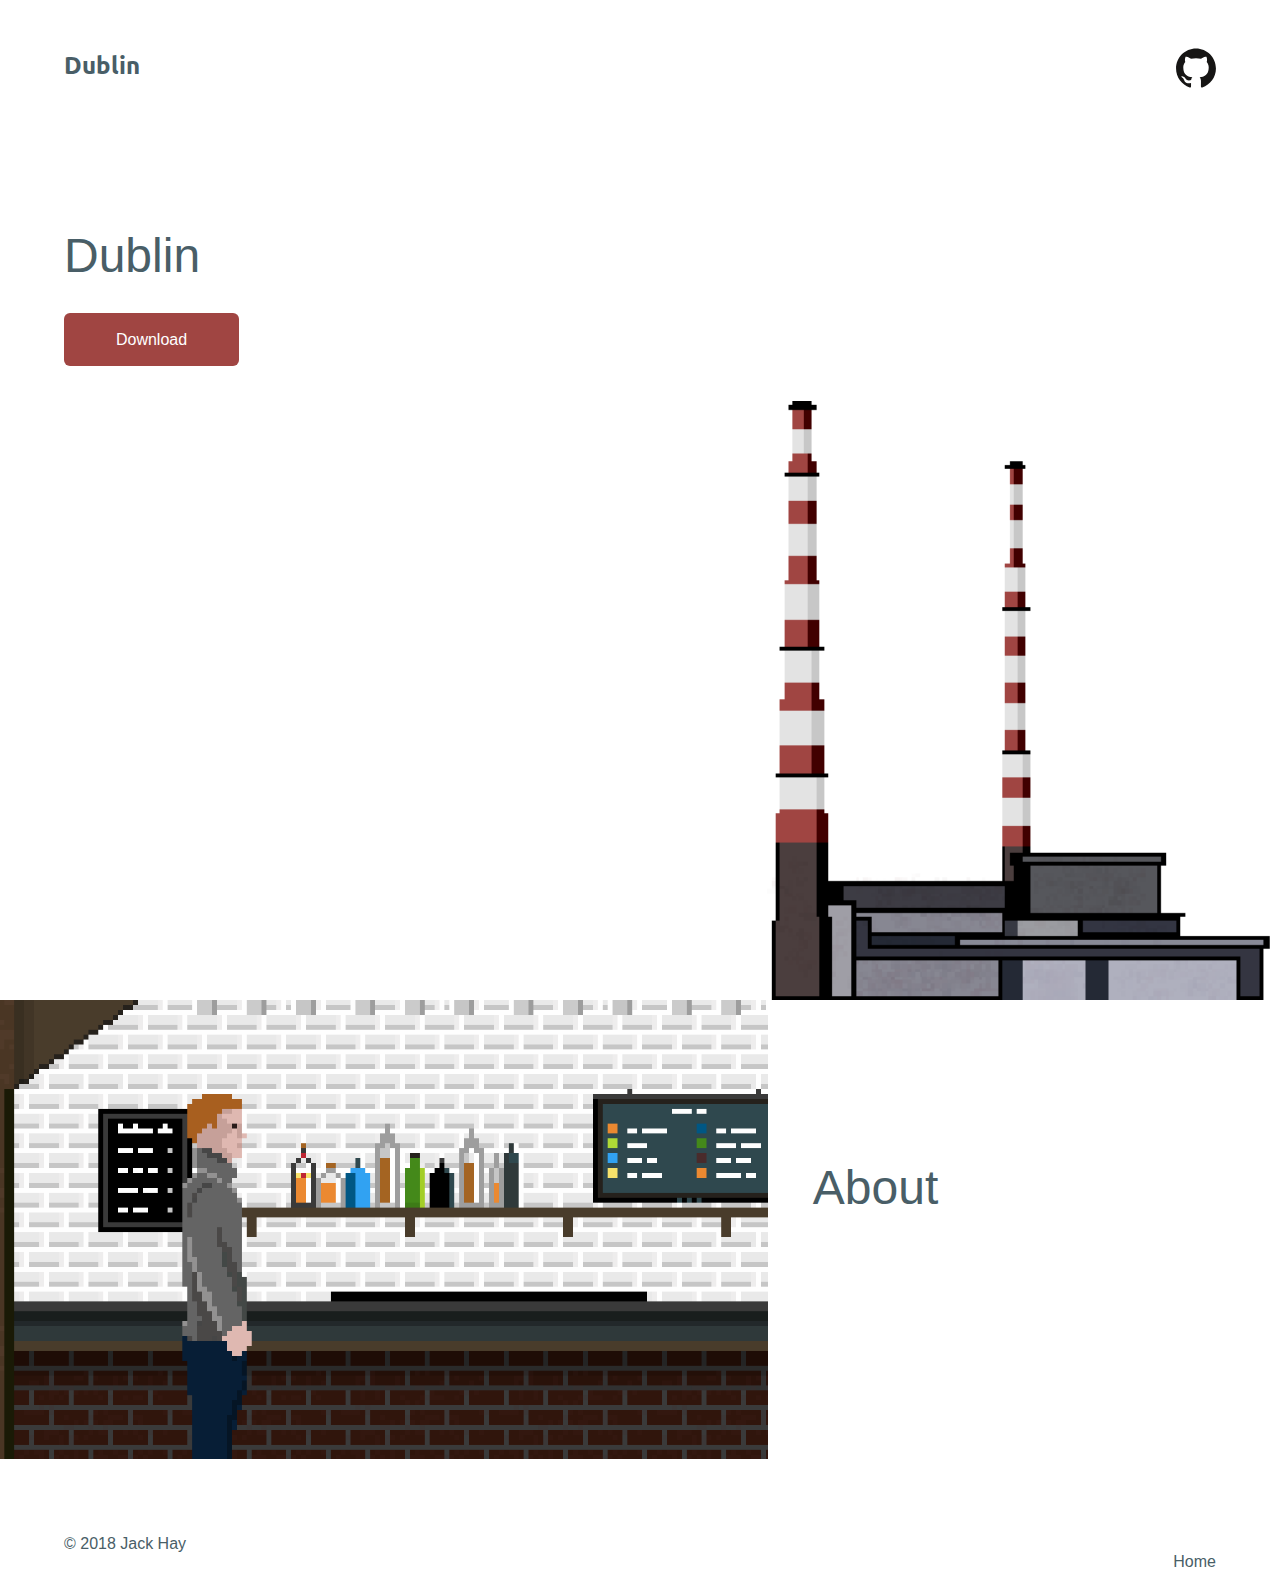
<file: web/web_content/index.html>
<!DOCTYPE html>
<html>
<head>
  <title> Dublin | Home </title>
  <meta charset="UTF-8">
  <meta name="viewport" content="width=device-width, initial-scale=1.0">
  <link rel="stylesheet" href="main.css" />
  <link rel="shortcut icon" type="image/png" href="images/favicon.png"/>
  <link href="https://fonts.googleapis.com/css?family=Audiowide|Press+Start+2P|Ubuntu" rel="stylesheet">
</head>
<body>
  <header>
    <nav>
      <a href="index.html">Dublin</a>
      <a href="https://github.com/jackHay22/Dublin"><img src="images/github.svg" alt="nav icon"></a>
    </nav>
    <h1>Dublin</h1>
    <a href="Dublin.zip" class="buttonFilled">Download</a>
  </header>
  <div class="about">
    <h1>About</h1>

  </div>
  <footer>
    <p>
      © 2018 Jack Hay
    </p>
    <div class="footerPages">
      <a href="https://jackhay.io">Home</a>
    </div>
  </footer>
</body>
</html>
</file>
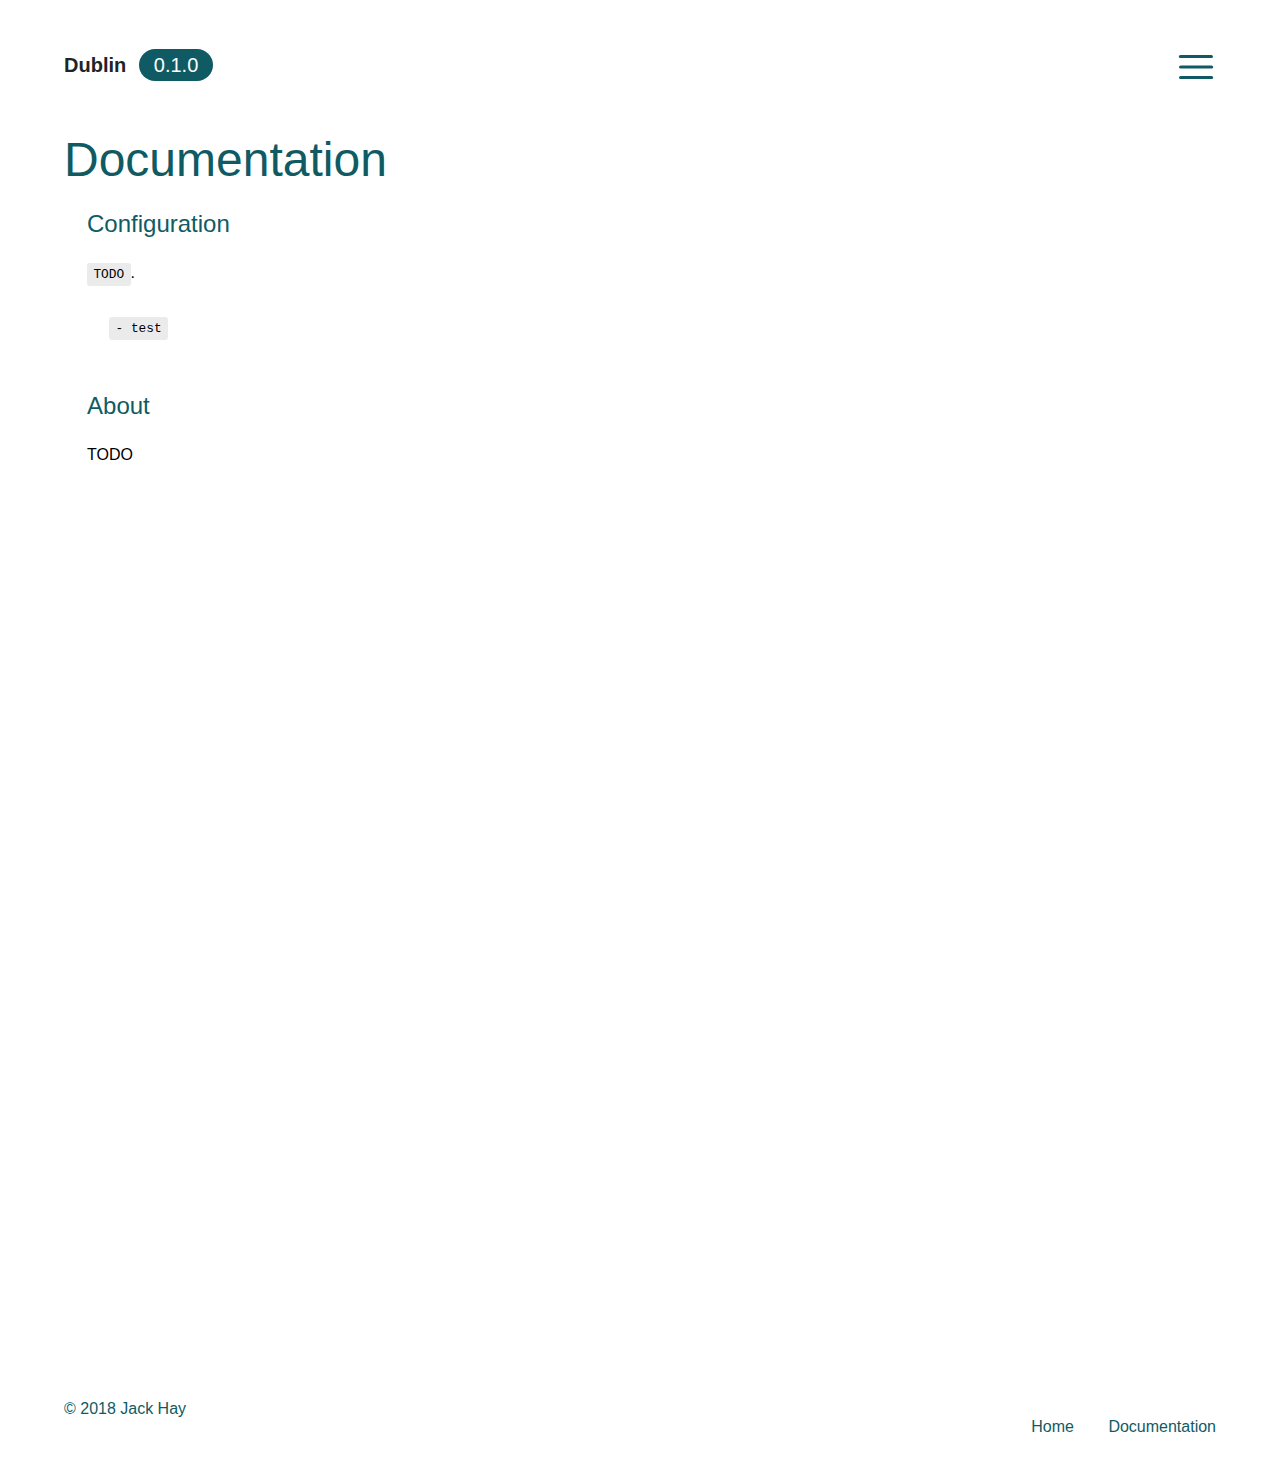
<file: web/docs.html>
<!DOCTYPE html>
<html>
<head>
  <title> Dublin | Docs </title>
  <meta charset="UTF-8">
  <meta name="viewport" content="width=device-width, initial-scale=1.0">
  <link rel="stylesheet" href="main.css" />
  <link rel="shortcut icon" type="image/png" href="images/favicon.png"/>
</head>
<body>
  <div class="docs">
    <nav>
      <a href="index.html">Dublin <span>0.1.0</span></a>
      <a href="#"><img src="images/nav.svg" alt="nav icon"></a>
    </nav>
    <h1>Documentation</h1>
    <h3>
      Configuration
    </h3>
    <p>
      <code>TODO</code>.
    </p>
    <div class="list">
      <p> <code>- test</code></p>
    </div>
    <h3>
      About
    </h3>
    <p>
      TODO
    </p>
  </div>
  <footer>
    <p>
      © 2018 Jack Hay
    </p>
    <div class="footerPages">
      <a href="index.html">Home</a>
      <a href="docs.html">Documentation</a>
    </div>
  </footer>
</body>
</html>
</file>
<file: web/web_content/main.css>
/*-GLOBAL-*/
* {
  margin: 0;
  padding: 0;
  outline: 0;
  font-size: 100%;
  vertical-align: baseline;
  image-rendering: -webkit-optimize-contrast;
}
html {
  font-family: Circular Std, sans-serif;
}
body {
  width: 100%;
}
h1 {
  font-size: 48px;
  font-weight: 100;
  color: #495E67;
}
h3 {
  font-size: 24px;
}
p {
  font-size: 16px;
}

.buttonFilled {
  display: block;
  text-decoration: none;
  color: white;
  background-color: #A04542;
  border-radius: 6px;
  width: 175px;
  height: 53px;
  line-height: 53px;
  text-align: center;
  margin-top: 30px;
  /* font-family: 'Press Start 2P', cursive; */
}
.buttonFilled:hover {
    background-color: #8C3C3A;
}

/*-NAV-*/
nav {
  line-height: 130px;
  text-align: right;
  font-family: 'Ubuntu', sans-serif;
}
nav a {
  text-decoration: none;
  color: #495E67;
  font-size: 24px;
  font-weight: 700;
}
nav a:first-child {
  float: left;
}
nav a img {
  vertical-align: middle;
  image-rendering: -webkit-optimize-contrast;
}
nav a span {
  background-color: #495E67;
  padding: 5px 15px;
  border-radius: 1000px;
  font-weight: 100;
  font-size: 20px;
  color: white;
  margin-left: 7px;
}

/*-HEADER-*/
header {
  height: 1000px;
  min-height: 1000px;
  padding: 0 5%;
  background-image: url(images/background_header.png);
  background-repeat: no-repeat;
  background-size: contain;
  background-position: bottom right;
}
header h1 {
  width: 40%;
  margin: 2em 0 0 0;
}

/*-About-*/
.about {
  text-align: left;
  padding: 10em 5% 20em 5%;
  background-image: url(images/underdog.png);
  background-repeat: no-repeat;
  background-size: 60%;
  background-position: top left;
}
.about h1, .started a {
  margin-left: 65%;
}

/*-Footer-*/
footer {
  padding: 0 5%;
  margin-bottom: 40px;
  color: #495E67;
}
footer p, .footerPages {
  display: incline-block;
}
.footerPages {
  float: right;
}
.footerPages a {
  text-decoration: none;
  font-weight: 100;
  color: #495E67;
  margin-left: 30px;
}

@media only screen and (max-width: 1200px) {
  body {
    /* background-color: lightblue; */
  }

}
</file>
<file: web/main.css>
/*-GLOBAL-*/
* {
  margin: 0;
  padding: 0;
  outline: 0;
  font-size: 100%;
  vertical-align: baseline;
  image-rendering: -webkit-optimize-contrast;
}
html {
  font-family: Circular Std, sans-serif;
}
body {
  width: 100%;
}
h1 {
  font-size: 48px;
  font-weight: 100;
  color: #105B63;
}
h3 {
  font-size: 24px;
}
p {
  font-size: 16px;
}

.buttonOutline {
  display: block;
  text-decoration: none;
  color: #105B63;
  border: 2px solid #105B63;
  border-radius: 6px;
  width: 175px;
  height: 53px;
  line-height: 53px;
  text-align: center;
  margin-top: 30px;
}

.buttonOutline:hover {
    background-color: #105B63;
    color: white;
}
.buttonFilled {
  display: block;
  text-decoration: none;
  color: white;
  background-color: #105B63;
  border-radius: 6px;
  width: 175px;
  height: 53px;
  line-height: 53px;
  text-align: center;
  margin-top: 30px;
}
.buttonFilled:hover {
    background-color: #0D4B52;
}

/*-NAV-*/
nav {
  line-height: 130px;
  text-align: right;
}
nav a {
  text-decoration: none;
  color: #202427;
  font-size: 20px;
  font-weight: 700;
}
nav a:first-child {
  float: left;
}
nav a img {
  vertical-align: middle;
  image-rendering: -webkit-optimize-contrast;
}
nav a span {
  background-color: #105B63;
  padding: 5px 15px;
  border-radius: 1000px;
  font-weight: 100;
  color: white;
  margin-left: 7px;
}

/* ABOUT paragraph */
.descriptionSection {
  padding: 0 5%;
  background-image: url(images/background_about.svg);
  background-repeat: no-repeat;
  background-position: left center;
  background-size: 80%;
  height: 900px;
  min-height: 900px;
}
.descriptionSection h1 {
  margin-bottom: 30px;
  padding-top: 30px;
  margin-left: 50%;
}
.descriptionSection p {
  margin-left: 50%;
}

code {
    font-family: "SFMono-Regular",Consolas,"Liberation Mono",Menlo,Courier,monospace;
    background-color: #EBEBEB;
    border-radius: 3px;
    font-size: 80%;
    padding: 0.3em 0.5em;
    margin: 0;
}

/*-HEADER-*/
header {
  height: 1000px;
  min-height: 1000px;
  padding: 0 5%;
  background-image: url(images/background_header.svg);
  background-repeat: no-repeat;
  background-size: contain;
  background-position: bottom right;
}
header h1 {
  width: 40%;
  margin: 2em 0 0 0;
}

/*-DOCS-*/
.docs {
  height: 1400px;
  min-height: 1400px;
  padding: 0 5%;
}

.docs h3 {
  text-align: left;
  padding: 2% 2%;
  font-weight: 100;
  color: #105B63;
}
.docs p {
  padding: 0% 2%;
  line-height: 1.5;
  margin-bottom: 30px;
}

.list {
  padding: 0% 2%;
  line-height: 1.4;
  font-size: 16px;
}

/*-Getting Started-*/
.started {
  text-align: left;
  padding: 10em 5% 20em 5%;
  background-image: url(images/background_started.svg);
  background-repeat: no-repeat;
  background-size: 60%;
  background-position: top left;
}
.started h1, .started a {
  margin-left: 65%;
}

/*-Footer-*/
footer {
  padding: 0 5%;
  margin-bottom: 40px;
  color: #105B63;
}
footer p, .footerPages {
  display: incline-block;
}
.footerPages {
  float: right;
}
.footerPages a {
  text-decoration: none;
  font-weight: 100;
  color: #105B63;
  margin-left: 30px;
}

@media only screen and (max-width: 1200px) {
  body {
    /* background-color: lightblue; */
  }

}
</file>
